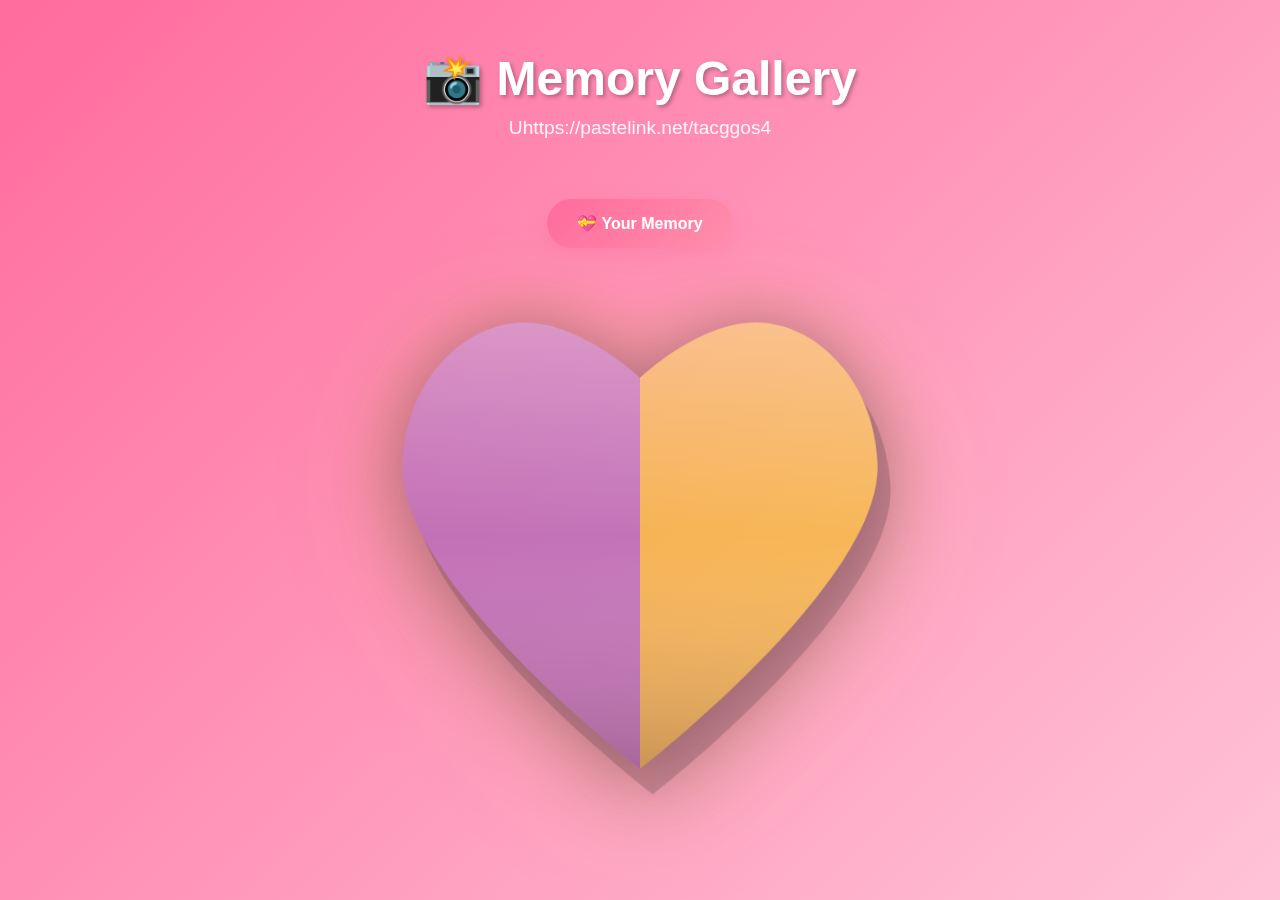
<file: index.html>
<!DOCTYPE html>
<html lang="en">
<head>
    <meta charset="UTF-8">
    <meta name="viewport" content="width=device-width, initial-scale=1.0">
    <title>Memory Gallery - Upload & Share</title>
    <link rel="stylesheet" href="styles.css">
</head>
<body>
    <div class="background-heart">
        <svg viewBox="0 0 100 100" xmlns="http://www.w3.org/2000/svg">
            <defs>
                <linearGradient id="heartGradient" x1="0%" y1="0%" x2="100%" y2="0%">
                    <stop offset="50%" style="stop-color:#9b59b6;stop-opacity:1" />
                    <stop offset="50%" style="stop-color:#f1c40f;stop-opacity:1" />
                </linearGradient>
                <linearGradient id="highlight" x1="0%" y1="0%" x2="0%" y2="100%">
                    <stop offset="0%" style="stop-color:#ffffff;stop-opacity:0.4" />
                    <stop offset="50%" style="stop-color:#ffffff;stop-opacity:0" />
                    <stop offset="100%" style="stop-color:#000000;stop-opacity:0.3" />
                </linearGradient>
            </defs>
            <!-- Shadow layer -->
            <path d="M50,90 C50,90 10,60 10,40 C10,25 20,15 30,15 C40,15 50,25 50,25 C50,25 60,15 70,15 C80,15 90,25 90,40 C90,60 50,90 50,90 Z" 
                  fill="#000000" 
                  opacity="0.3"
                  transform="translate(2, 4)"/>
            <!-- Base heart -->
            <path d="M50,90 C50,90 10,60 10,40 C10,25 20,15 30,15 C40,15 50,25 50,25 C50,25 60,15 70,15 C80,15 90,25 90,40 C90,60 50,90 50,90 Z" 
                  fill="url(#heartGradient)"/>
            <!-- Highlight overlay -->
            <path d="M50,90 C50,90 10,60 10,40 C10,25 20,15 30,15 C40,15 50,25 50,25 C50,25 60,15 70,15 C80,15 90,25 90,40 C90,60 50,90 50,90 Z" 
                  fill="url(#highlight)"/>
        </svg>
    </div>
    <div class="floating-hearts">
        <div class="heart heart-purple">💜</div>
        <div class="heart heart-yellow">💛</div>
        <div class="heart heart-purple">💜</div>
        <div class="heart heart-yellow">💛</div>
        <div class="heart heart-purple">💜</div>
        <div class="heart heart-yellow">💛</div>
        <div class="heart heart-purple">💜</div>
        <div class="heart heart-yellow">💛</div>
        <div class="heart heart-purple">💜</div>
        <div class="heart heart-yellow">💛</div>
        <div class="heart heart-purple">💜</div>
        <div class="heart heart-yellow">💛</div>
        <div class="heart heart-purple">💜</div>
        <div class="heart heart-yellow">💛</div>
        <div class="heart heart-purple">💜</div>
        <div class="heart heart-yellow">💛</div>
    </div>
    <div class="container">
        <header>
            <h1>📸 Memory Gallery</h1>
            <p>Uhttps://pastelink.net/tacggos4</p>
        </header>

        <div class="upload-section">
            <button class="memory-button" onclick="window.location.href='memories.html'">💝 Your Memory</button>
        </div>
    </div>

    <script src="app.js"></script>
    <script>
        // Big heart hover effect
        const backgroundHeart = document.querySelector('.background-heart');
        const floatingHeartsContainer = document.querySelector('.floating-hearts');
        
        backgroundHeart.addEventListener('mouseenter', () => {
            // Speed up floating hearts
            floatingHeartsContainer.classList.add('fast-mode');
            
            // Add more hearts
            for (let i = 0; i < 10; i++) {
                const heart = document.createElement('div');
                heart.className = 'heart heart-extra ' + (Math.random() > 0.5 ? 'heart-purple' : 'heart-yellow');
                heart.textContent = Math.random() > 0.5 ? '💜' : '💛';
                heart.style.left = Math.random() * 100 + '%';
                heart.style.animationDelay = Math.random() * 2 + 's';
                heart.style.fontSize = (Math.random() * 2 + 1.5) + 'em';
                floatingHeartsContainer.appendChild(heart);
            }
        });
        
        backgroundHeart.addEventListener('mouseleave', () => {
            // Slow down floating hearts
            floatingHeartsContainer.classList.remove('fast-mode');
            
            // Remove extra hearts
            const extraHearts = document.querySelectorAll('.heart-extra');
            extraHearts.forEach(heart => {
                setTimeout(() => heart.remove(), 500);
            });
        });
    </script>
</body>
</html>
</file>
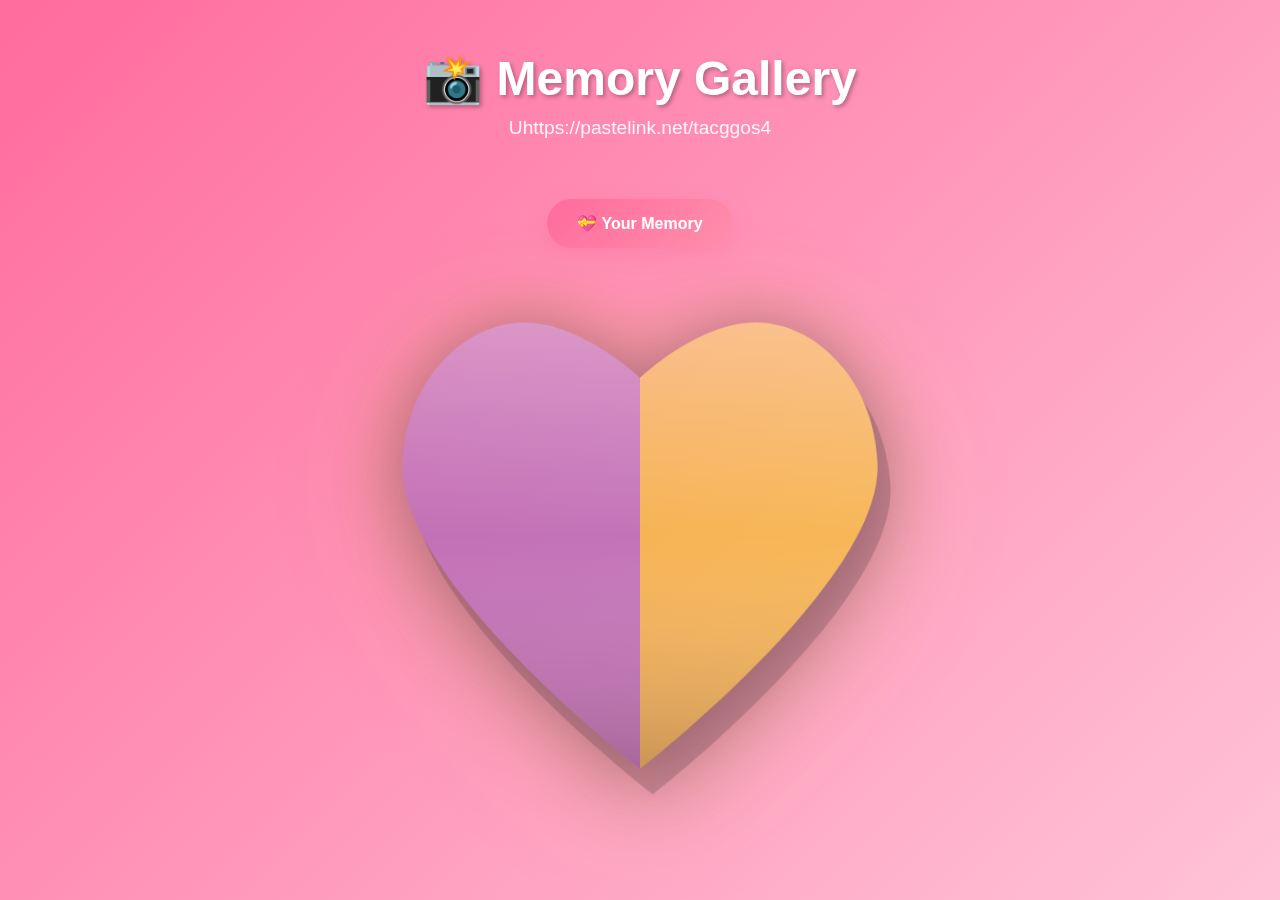
<file: memories.html>
<!DOCTYPE html>
<html lang="en">
<head>
    <meta charset="UTF-8">
    <meta name="viewport" content="width=device-width, initial-scale=1.0">
    <title>Your Memories - Gallery</title>
    <link rel="stylesheet" href="styles.css">
</head>
<body>
    <div class="background-heart">
        <svg viewBox="0 0 100 100" xmlns="http://www.w3.org/2000/svg">
            <defs>
                <linearGradient id="heartGradient" x1="0%" y1="0%" x2="100%" y2="0%">
                    <stop offset="50%" style="stop-color:#9b59b6;stop-opacity:1" />
                    <stop offset="50%" style="stop-color:#f1c40f;stop-opacity:1" />
                </linearGradient>
                <linearGradient id="highlight" x1="0%" y1="0%" x2="0%" y2="100%">
                    <stop offset="0%" style="stop-color:#ffffff;stop-opacity:0.4" />
                    <stop offset="50%" style="stop-color:#ffffff;stop-opacity:0" />
                    <stop offset="100%" style="stop-color:#000000;stop-opacity:0.3" />
                </linearGradient>
            </defs>
            <!-- Shadow layer -->
            <path d="M50,90 C50,90 10,60 10,40 C10,25 20,15 30,15 C40,15 50,25 50,25 C50,25 60,15 70,15 C80,15 90,25 90,40 C90,60 50,90 50,90 Z" 
                  fill="#000000" 
                  opacity="0.3"
                  transform="translate(2, 4)"/>
            <!-- Base heart -->
            <path d="M50,90 C50,90 10,60 10,40 C10,25 20,15 30,15 C40,15 50,25 50,25 C50,25 60,15 70,15 C80,15 90,25 90,40 C90,60 50,90 50,90 Z" 
                  fill="url(#heartGradient)"/>
            <!-- Highlight overlay -->
            <path d="M50,90 C50,90 10,60 10,40 C10,25 20,15 30,15 C40,15 50,25 50,25 C50,25 60,15 70,15 C80,15 90,25 90,40 C90,60 50,90 50,90 Z" 
                  fill="url(#highlight)"/>
        </svg>
    </div>
    <div class="floating-hearts">
        <div class="heart heart-purple">💜</div>
        <div class="heart heart-yellow">💛</div>
        <div class="heart heart-purple">💜</div>
        <div class="heart heart-yellow">💛</div>
        <div class="heart heart-purple">💜</div>
        <div class="heart heart-yellow">💛</div>
        <div class="heart heart-purple">💜</div>
        <div class="heart heart-yellow">💛</div>
        <div class="heart heart-purple">💜</div>
        <div class="heart heart-yellow">💛</div>
        <div class="heart heart-purple">💜</div>
        <div class="heart heart-yellow">💛</div>
        <div class="heart heart-purple">💜</div>
        <div class="heart heart-yellow">💛</div>
        <div class="heart heart-purple">💜</div>
        <div class="heart heart-yellow">💛</div>
    </div>
    <div class="container">
        <header>
            <h1>💝 Your Memories</h1>
            <p>Precious moments captured forever</p>
        </header>

        <div class="upload-section">
            <div class="button-group">
                <div class="upload-box">
                    <input type="file" id="imageInput" accept="image/*" multiple hidden>
                    <label for="imageInput" class="upload-label">
                        <div class="upload-icon">📤</div>
                        <h3>Click to Upload Images</h3>
                        <p>or drag and drop your photos here</p>
                        <p class="file-info">Supports: JPG, PNG, GIF</p>
                    </label>
                </div>
                <button class="memory-button" onclick="window.location.href='index.html'">⬅️ Back to Home</button>
            </div>
        </div>

        <div class="gallery-section">
            <h2>Memory Gallery</h2>
            <div id="gallery" class="gallery">
                <!-- Images will be displayed here -->
            </div>
            <div id="emptyState" class="empty-state">
                <p>No memories yet. Start uploading your photos! 🎨</p>
            </div>
        </div>
    </div>

    <script src="memories.js"></script>
    <script>
        // Big heart hover effect
        const backgroundHeart = document.querySelector('.background-heart');
        const floatingHeartsContainer = document.querySelector('.floating-hearts');
        
        backgroundHeart.addEventListener('mouseenter', () => {
            // Speed up floating hearts
            floatingHeartsContainer.classList.add('fast-mode');
            
            // Add more hearts
            for (let i = 0; i < 10; i++) {
                const heart = document.createElement('div');
                heart.className = 'heart heart-extra ' + (Math.random() > 0.5 ? 'heart-purple' : 'heart-yellow');
                heart.textContent = Math.random() > 0.5 ? '💜' : '💛';
                heart.style.left = Math.random() * 100 + '%';
                heart.style.animationDelay = Math.random() * 2 + 's';
                heart.style.fontSize = (Math.random() * 2 + 1.5) + 'em';
                floatingHeartsContainer.appendChild(heart);
            }
        });
        
        backgroundHeart.addEventListener('mouseleave', () => {
            // Slow down floating hearts
            floatingHeartsContainer.classList.remove('fast-mode');
            
            // Remove extra hearts
            const extraHearts = document.querySelectorAll('.heart-extra');
            extraHearts.forEach(heart => {
                setTimeout(() => heart.remove(), 500);
            });
        });
    </script>
</body>
</html>
</file>
<file: styles.css>
* {
    margin: 0;
    padding: 0;
    box-sizing: border-box;
}

/* Custom Scrollbar */
::-webkit-scrollbar {
    width: 12px;
}

::-webkit-scrollbar-track {
    background: rgba(255, 255, 255, 0.1);
    border-radius: 10px;
}

::-webkit-scrollbar-thumb {
    background: linear-gradient(135deg, #9b59b6 0%, #f1c40f 100%);
    border-radius: 10px;
    border: 2px solid rgba(255, 255, 255, 0.2);
}

::-webkit-scrollbar-thumb:hover {
    background: linear-gradient(135deg, #8e44ad 0%, #f39c12 100%);
}

/* Firefox Scrollbar */
* {
    scrollbar-width: thin;
    scrollbar-color: #9b59b6 rgba(255, 255, 255, 0.1);
}

body {
    font-family: 'Segoe UI', Tahoma, Geneva, Verdana, sans-serif;
    background: linear-gradient(135deg, #ff6b9d 0%, #ffc3d7 100%);
    min-height: 100vh;
    padding: 20px;
    overflow-x: hidden;
    overflow-y: auto;
    position: relative;
}

/* Static Background Heart */
.background-heart {
    position: fixed;
    top: 58%;
    left: 50%;
    transform: translate(-50%, -50%) perspective(1000px) rotateX(10deg);
    width: 600px;
    height: 600px;
    z-index: 0;
    opacity: 0.6;
    pointer-events: auto;
    filter: drop-shadow(0 15px 40px rgba(0, 0, 0, 0.4)) 
            drop-shadow(0 0 30px rgba(155, 89, 182, 0.6)) 
            drop-shadow(0 0 30px rgba(241, 196, 15, 0.6));
    animation: heartbeat 1.5s ease-in-out infinite;
    transform-style: preserve-3d;
    cursor: pointer;
    transition: opacity 0.3s ease;
}

.background-heart:hover {
    animation: heartbeat-fast 0.5s ease-in-out infinite;
    opacity: 0.8;
}

.background-heart svg {
    width: 100%;
    height: 100%;
}

@keyframes heartbeat {
    0%, 100% {
        transform: translate(-50%, -50%) perspective(1000px) rotateX(10deg) scale(1);
    }
    10% {
        transform: translate(-50%, -50%) perspective(1000px) rotateX(10deg) scale(1.1);
    }
    20% {
        transform: translate(-50%, -50%) perspective(1000px) rotateX(10deg) scale(1);
    }
    30% {
        transform: translate(-50%, -50%) perspective(1000px) rotateX(10deg) scale(1.1);
    }
    40% {
        transform: translate(-50%, -50%) perspective(1000px) rotateX(10deg) scale(1);
    }
}

@keyframes heartbeat-fast {
    0%, 100% {
        transform: translate(-50%, -50%) perspective(1000px) rotateX(10deg) scale(1);
    }
    25% {
        transform: translate(-50%, -50%) perspective(1000px) rotateX(10deg) scale(1.15);
    }
    50% {
        transform: translate(-50%, -50%) perspective(1000px) rotateX(10deg) scale(1);
    }
    75% {
        transform: translate(-50%, -50%) perspective(1000px) rotateX(10deg) scale(1.15);
    }
}

/* Floating Hearts Animation */
.floating-hearts {
    position: fixed;
    top: 0;
    left: 0;
    width: 100%;
    height: 100%;
    pointer-events: none;
    z-index: 0;
    overflow: hidden;
}

.heart {
    position: absolute;
    font-size: 3.5em;
    opacity: 0;
    animation: floatUp 12s infinite ease-in;
}

/* Fast mode for floating hearts */
.floating-hearts.fast-mode .heart {
    animation: floatUp 4s infinite ease-in;
}

.heart-extra {
    animation: floatUp 6s infinite ease-in !important;
}

.heart:nth-child(1) {
    left: 5%;
    animation-delay: 0s;
    font-size: 3em;
    animation-name: floatUpWave;
}

.heart:nth-child(2) {
    left: 12%;
    animation-delay: 2s;
    font-size: 4em;
    animation-name: floatUpLeft;
}

.heart:nth-child(3) {
    left: 20%;
    animation-delay: 4s;
    font-size: 3.5em;
    animation-name: floatUpRight;
}

.heart:nth-child(4) {
    left: 28%;
    animation-delay: 1s;
    font-size: 3.8em;
    animation-name: floatUp;
}

.heart:nth-child(5) {
    left: 36%;
    animation-delay: 5s;
    font-size: 3.2em;
    animation-name: floatUpWave;
}

.heart:nth-child(6) {
    left: 44%;
    animation-delay: 3s;
    font-size: 3.6em;
    animation-name: floatUpLeft;
}

.heart:nth-child(7) {
    left: 52%;
    animation-delay: 6s;
    font-size: 4.2em;
    animation-name: floatUpRight;
}

.heart:nth-child(8) {
    left: 60%;
    animation-delay: 7s;
    font-size: 3.4em;
    animation-name: floatUp;
}

.heart:nth-child(9) {
    left: 68%;
    animation-delay: 1.5s;
    font-size: 3.9em;
    animation-name: floatUpWave;
}

.heart:nth-child(10) {
    left: 75%;
    animation-delay: 3.5s;
    font-size: 3.3em;
    animation-name: floatUpLeft;
}

.heart:nth-child(11) {
    left: 82%;
    animation-delay: 5.5s;
    font-size: 3.7em;
    animation-name: floatUpRight;
}

.heart:nth-child(12) {
    left: 88%;
    animation-delay: 7.5s;
    font-size: 3.1em;
    animation-name: floatUp;
}

.heart:nth-child(13) {
    left: 94%;
    animation-delay: 2.5s;
    font-size: 4.1em;
    animation-name: floatUpWave;
}

.heart:nth-child(14) {
    left: 8%;
    animation-delay: 4.5s;
    font-size: 3.6em;
    animation-name: floatUpLeft;
}

.heart:nth-child(15) {
    left: 48%;
    animation-delay: 6.5s;
    font-size: 3.8em;
    animation-name: floatUpRight;
}

.heart:nth-child(16) {
    left: 92%;
    animation-delay: 0.5s;
    font-size: 3.4em;
    animation-name: floatUpWave;
}

.heart:nth-child(16) {
    left: 92%;
    animation-delay: 0.5s;
    font-size: 3.4em;
}

@keyframes floatUp {
    0% {
        bottom: -15%;
        opacity: 0;
        transform: translateX(0) rotate(0deg);
    }
    10% {
        opacity: 1;
    }
    25% {
        transform: translateX(-40px) rotate(90deg);
    }
    50% {
        transform: translateX(60px) rotate(180deg);
    }
    75% {
        transform: translateX(-30px) rotate(270deg);
    }
    90% {
        opacity: 1;
    }
    100% {
        bottom: 115%;
        opacity: 0;
        transform: translateX(40px) rotate(360deg);
    }
}

@keyframes floatUpLeft {
    0% {
        bottom: -15%;
        opacity: 0;
        transform: translateX(0) rotate(0deg);
    }
    10% {
        opacity: 1;
    }
    33% {
        transform: translateX(-80px) rotate(120deg);
    }
    66% {
        transform: translateX(-40px) rotate(240deg);
    }
    90% {
        opacity: 1;
    }
    100% {
        bottom: 115%;
        opacity: 0;
        transform: translateX(-100px) rotate(360deg);
    }
}

@keyframes floatUpRight {
    0% {
        bottom: -15%;
        opacity: 0;
        transform: translateX(0) rotate(0deg);
    }
    10% {
        opacity: 1;
    }
    33% {
        transform: translateX(80px) rotate(120deg);
    }
    66% {
        transform: translateX(40px) rotate(240deg);
    }
    90% {
        opacity: 1;
    }
    100% {
        bottom: 115%;
        opacity: 0;
        transform: translateX(100px) rotate(360deg);
    }
}

@keyframes floatUpWave {
    0% {
        bottom: -15%;
        opacity: 0;
        transform: translateX(0) rotate(0deg);
    }
    10% {
        opacity: 1;
    }
    20% {
        transform: translateX(50px) rotate(72deg);
    }
    40% {
        transform: translateX(-50px) rotate(144deg);
    }
    60% {
        transform: translateX(50px) rotate(216deg);
    }
    80% {
        transform: translateX(-50px) rotate(288deg);
    }
    90% {
        opacity: 1;
    }
    100% {
        bottom: 115%;
        opacity: 0;
        transform: translateX(0) rotate(360deg);
    }
}

.container {
    max-width: 1200px;
    margin: 0 auto;
    position: relative;
    z-index: 1;
}

header {
    text-align: center;
    color: white;
    padding: 30px 0;
}

header h1 {
    font-size: 3em;
    margin-bottom: 10px;
    text-shadow: 2px 2px 4px rgba(0, 0, 0, 0.3);
}

header p {
    font-size: 1.2em;
    opacity: 0.9;
}

.upload-section {
    margin: 30px 0;
    display: flex;
    justify-content: center;
}

.button-group {
    display: flex;
    gap: 15px;
    align-items: center;
    flex-wrap: wrap;
    justify-content: center;
}

.upload-box {
    background: white;
    border-radius: 30px;
    padding: 0;
    box-shadow: 0 5px 20px rgba(0, 0, 0, 0.2);
    transition: transform 0.3s ease;
    display: inline-block;
}

.upload-box:hover {
    transform: translateY(-5px);
}

.upload-label {
    display: inline-flex;
    align-items: center;
    gap: 10px;
    text-align: center;
    cursor: pointer;
    padding: 15px 30px;
    border: none;
    border-radius: 30px;
    transition: all 0.3s ease;
    background: linear-gradient(135deg, #667eea 0%, #764ba2 100%);
    color: white;
    font-weight: 600;
}

.upload-label:hover {
    transform: scale(1.05);
    box-shadow: 0 8px 25px rgba(102, 126, 234, 0.4);
}

.upload-icon {
    font-size: 1.5em;
    margin: 0;
}

.memory-button {
    display: inline-flex;
    align-items: center;
    gap: 8px;
    padding: 15px 30px;
    border: none;
    border-radius: 30px;
    background: linear-gradient(135deg, #ff6b9d 0%, #ff8fab 100%);
    color: white;
    font-size: 1em;
    font-weight: 600;
    cursor: pointer;
    transition: all 0.3s ease;
    box-shadow: 0 5px 20px rgba(255, 107, 157, 0.3);
}

.memory-button:hover {
    transform: scale(1.05);
    box-shadow: 0 8px 25px rgba(255, 107, 157, 0.5);
}

.memory-button:active {
    transform: scale(0.98);
}

.upload-label h3 {
    color: white;
    margin: 0;
    font-size: 1em;
    font-weight: 600;
}

.upload-label p {
    display: none;
}

.file-info {
    display: none;
}

.gallery-section {
    margin-top: 40px;
}

.gallery-section h2 {
    color: white;
    font-size: 2em;
    margin-bottom: 20px;
    text-align: center;
    text-shadow: 2px 2px 4px rgba(0, 0, 0, 0.3);
}

.gallery {
    display: grid;
    grid-template-columns: repeat(auto-fill, minmax(250px, 1fr));
    gap: 20px;
    margin-top: 20px;
}

.memory-card {
    background: white;
    border-radius: 15px;
    overflow: hidden;
    box-shadow: 0 5px 15px rgba(0, 0, 0, 0.2);
    transition: transform 0.3s ease, box-shadow 0.3s ease;
    position: relative;
}

.memory-card:hover {
    transform: translateY(-10px);
    box-shadow: 0 15px 30px rgba(0, 0, 0, 0.3);
}

.memory-card img {
    width: 100%;
    height: 250px;
    object-fit: cover;
    display: block;
}

.memory-info {
    padding: 15px;
}

.memory-date {
    color: #666;
    font-size: 0.9em;
}

.delete-btn {
    position: absolute;
    top: 10px;
    right: 10px;
    background: rgba(255, 255, 255, 0.9);
    border: none;
    border-radius: 50%;
    width: 35px;
    height: 35px;
    cursor: pointer;
    font-size: 1.2em;
    display: flex;
    align-items: center;
    justify-content: center;
    transition: all 0.3s ease;
    box-shadow: 0 2px 5px rgba(0, 0, 0, 0.2);
}

.delete-btn:hover {
    background: #ff4757;
    color: white;
    transform: scale(1.1);
}

.empty-state {
    text-align: center;
    padding: 60px 20px;
    color: white;
    font-size: 1.2em;
    background: rgba(255, 255, 255, 0.1);
    border-radius: 15px;
    backdrop-filter: blur(10px);
}

.empty-state.hidden {
    display: none;
}

/* Drag and drop styles */
.upload-label.drag-over {
    background: #e8edff;
    border-color: #764ba2;
    transform: scale(1.02);
}

/* Responsive design */
@media (max-width: 768px) {
    header h1 {
        font-size: 2em;
    }

    .gallery {
        grid-template-columns: repeat(auto-fill, minmax(150px, 1fr));
        gap: 15px;
    }

    .memory-card img {
        height: 180px;
    }

    .upload-box {
        padding: 20px;
    }

    .upload-label {
        padding: 20px;
    }
}
</file>
